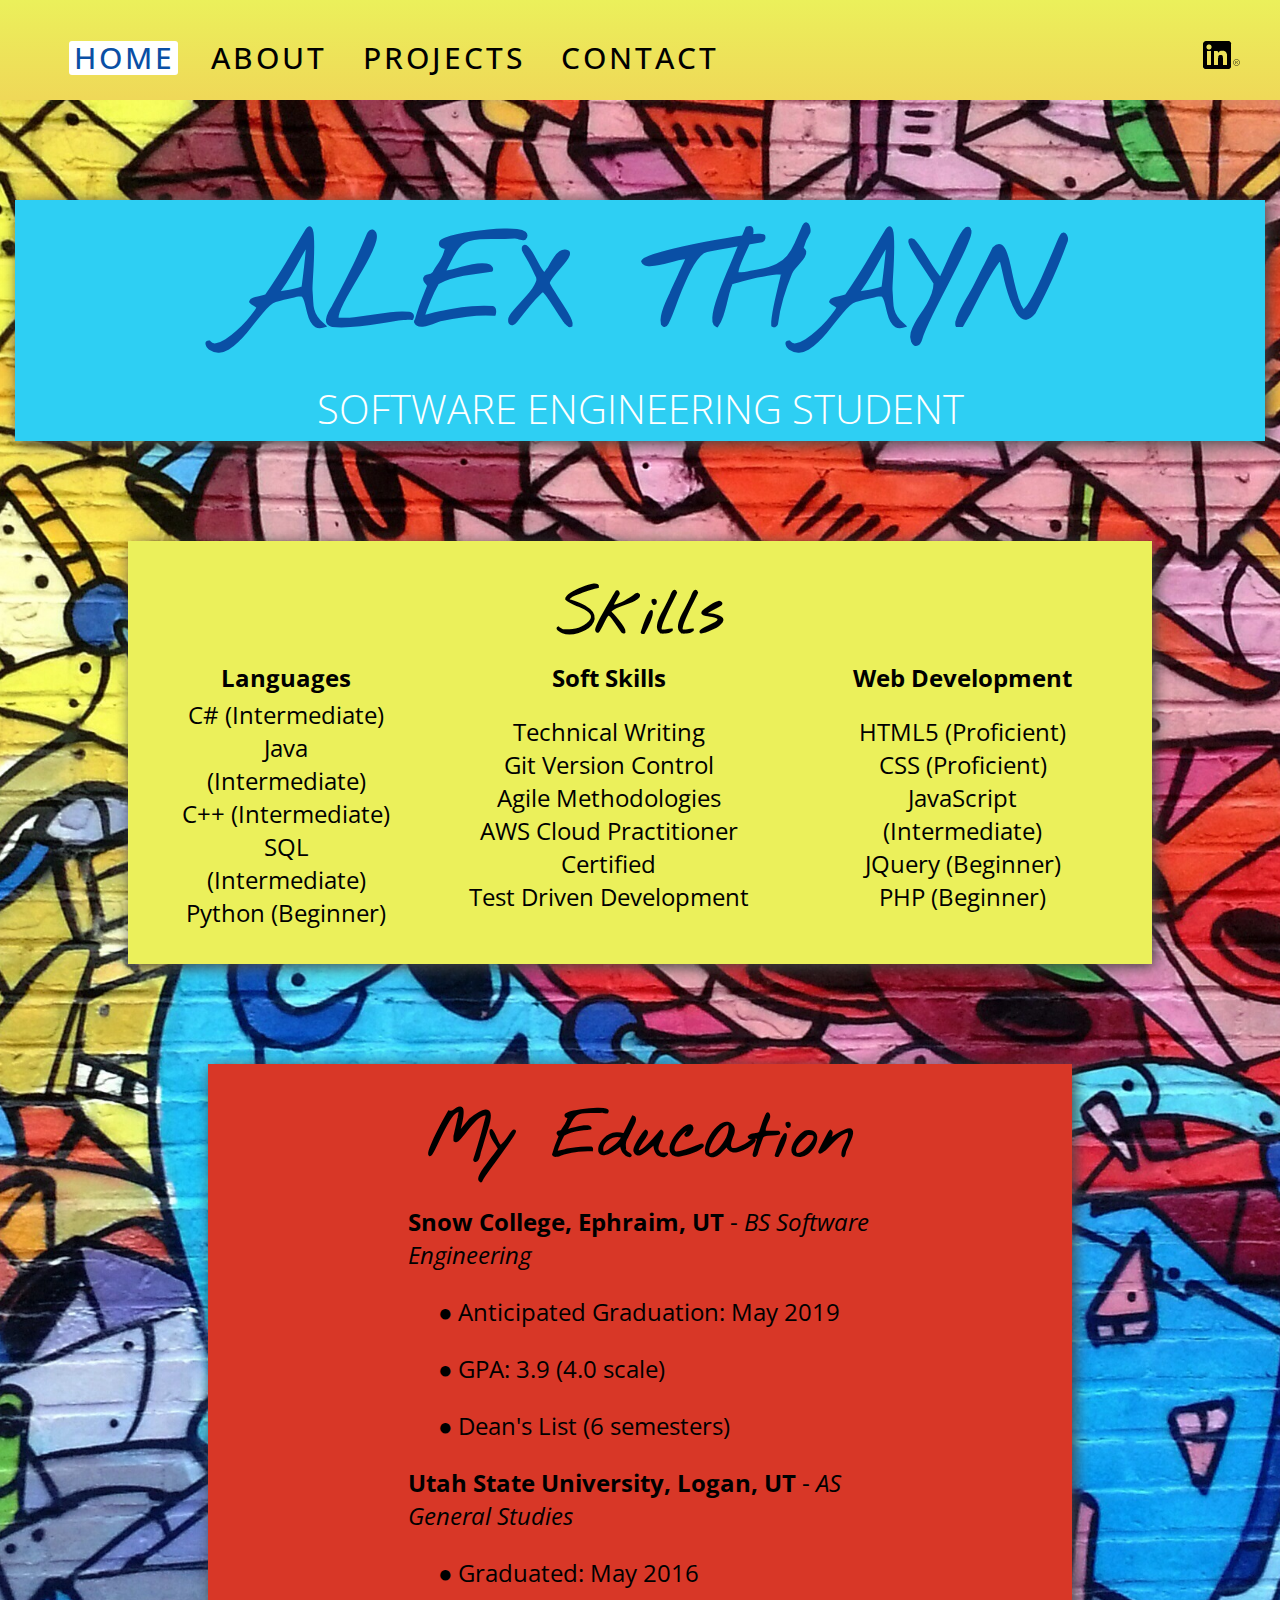
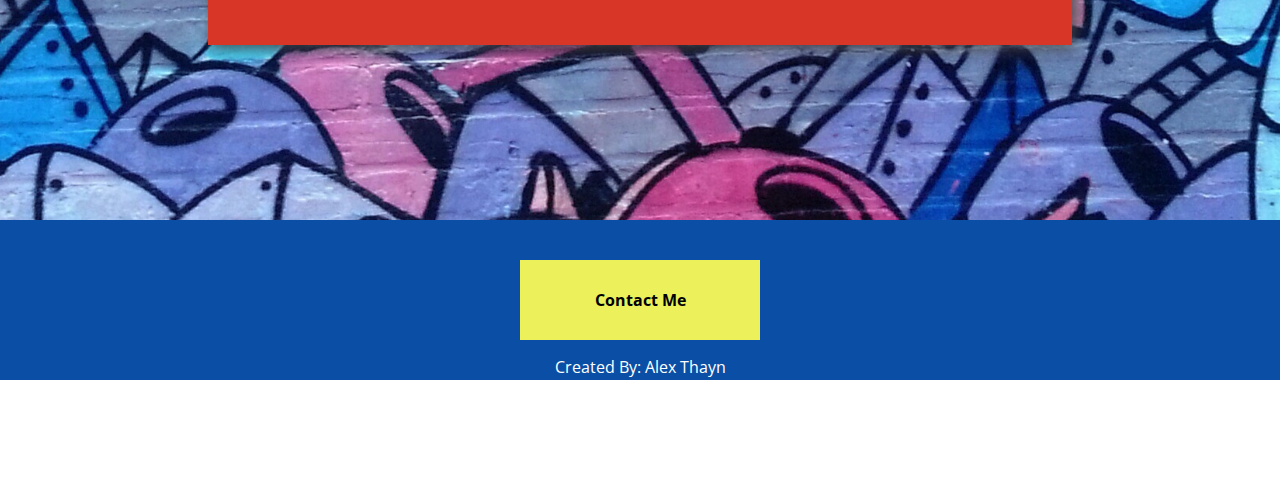
<file: index.html>
<!DOCTYPE html>
<script src="https://ajax.googleapis.com/ajax/libs/jquery/3.3.1/jquery.min.js"></script>

<!-- hides the nav bar as user scrolls -->
<script>
// Hide Header on on scroll down
var didScroll;
var lastScrollTop = 0;
var delta = 2;
    
//Get height of navbar    
var navbarHeight = 100;
    //$('header').outerHeight();

//if user scrolls set didScroll to true
$(window).scroll(function(event){
    didScroll = true;
});

//If user scrolled move navbar accordingly
setInterval(function() {
    if (didScroll) {
        hasScrolled();
        
        didScroll = false;
    }
}, 250);

function hasScrolled() {
    var st = $(this).scrollTop();
    // Make sure they scroll more than delta
    if(Math.abs(lastScrollTop - st) <= delta)
        return;
    
    // If they scrolled down and are past the navbar, add class .nav-up.
    // This is necessary so you never see what is "behind" the navbar.
    if (st > lastScrollTop && st > navbarHeight){
        // Scroll Down
        $('header').removeClass('nav-down').addClass('nav-up');
    } else {
        // Scroll Up
        if(st + $(window).height() < $(document).height()) {
            $('header').removeClass('nav-up').addClass('nav-down');
        }
    }
    
    lastScrollTop = st;
}
</script> 

<html>
    
    <head>
        <meta charset="utf-8">
        <meta http-equiv="X-UA-Compatible" content="IE=edge">
        <title>Alex Thayn</title>
        <meta name="description" content="Alex Thayn's Porfolio.">
        
        <!-- google fonts -->
        <link rel="stylesheet" href="CSS/styles.css">
        <link href="https://fonts.googleapis.com/css?family=Nothing+You+Could+Do" rel="stylesheet">
        <link href="https://fonts.googleapis.com/css?family=Open+Sans+Condensed:300,300i,700" rel="stylesheet">
    </head>
    
    <body id="intro">
        <header class="nav-down">
            <div class="navWrapper">
                <div class="navbar1">
                    <ul id="top-menu">
                        <li class="active">
                            <a href="">HOME</a>
                        </li>
                        <li>
                            <a href="about.html">ABOUT</a>
                        </li>
                        <li>
                            <a href="project.html">PROJECTS</a>
                        </li>
                        <li>
                            <a href="contact.html">CONTACT</a>
                        </li>
                        
                        <li id="linkedinlogo" style="float: right;"><a  id="linkedin" href="https://www.linkedin.com/in/alex-thayn"></a></li>
                    </ul>
                </div>
            </div>
        </header>
        <div id="content">
            <div >
                <div id="myintro">
                    <h1 id="name">ALEX THAYN</h1>
                    <h3 id="se">SOFTWARE ENGINEERING STUDENT</h3>
                </div> 
            </div>

            <!-- Skills -->
            <div id="skills-section">
                <h1 id="skillstitle"> Skills</h1>
                <table id="skillstable">
                    <tr>
                        <th>Languages</th>
                        <th>Soft Skills</th>
                        <th> Web Development</th>
                    </tr>
                    <tr>
                        <td>
                            C# (Intermediate)<br> 
                            Java (Intermediate)<br> 
                            C++ (Intermediate)<br> 
                            SQL (Intermediate)<br> 
                            Python (Beginner)
                        </td>

                        <td>
                            Technical Writing <br>
                            Git Version Control<br> 
                            Agile Methodologies <br> 
                            AWS Cloud Practitioner Certified <br> 
                            Test Driven Development <br> 

                        </td>
                        <td>
                            HTML5 (Proficient) <br> 
                            CSS (Proficient)<br> 
                            JavaScript (Intermediate)<br> 
                            JQuery (Beginner) <br>
                            PHP (Beginner)
                        </td>
                    </tr>
                </table>
            </div>

            <!-- Education -->
            <div id="education">
                <h1 id="skillstitle">My Education</h1>

                <div id="center">
                    <p><strong>Snow College, Ephraim, UT</strong> - <em>BS Software Engineering</em></p>
                    <p>&emsp; &#9679 Anticipated Graduation: May 2019</p>
                    <p>&emsp; &#9679 GPA: 3.9 (4.0 scale)</p>
                    <p>&emsp; &#9679 Dean's List (6 semesters)</p>

                    <p><strong>Utah State University, Logan, UT</strong> - <em>AS General Studies</em></p>
                    <p>&emsp; &#9679 Graduated: May 2016</p>
                </div>
            </div>
        </div>
        
        <footer>
            <a href="contact.html"  cursor:pointer;>
                <button class="contactbtn">
                    Contact Me
                </button>
            </a>
            <p id="footertext">Created By: Alex Thayn</p>
        </footer>
    </body>
    
    
</html>
</file>
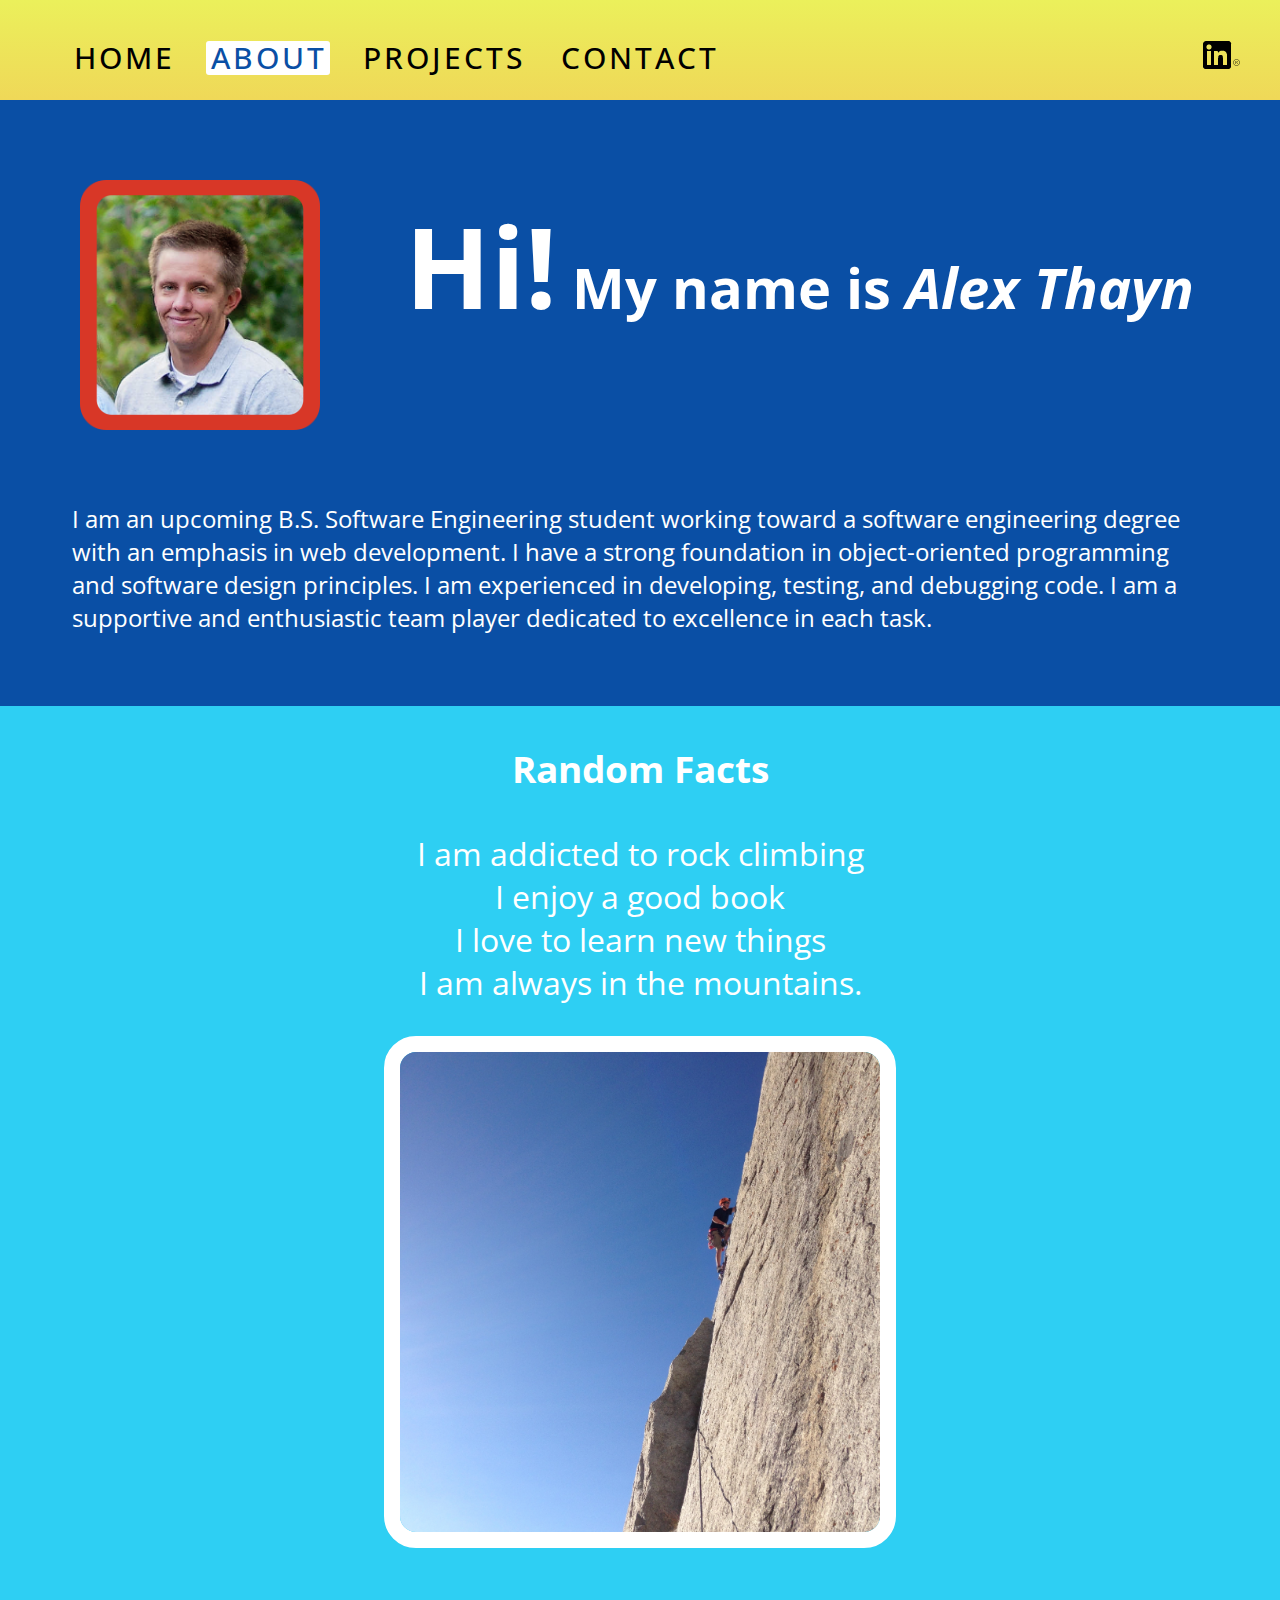
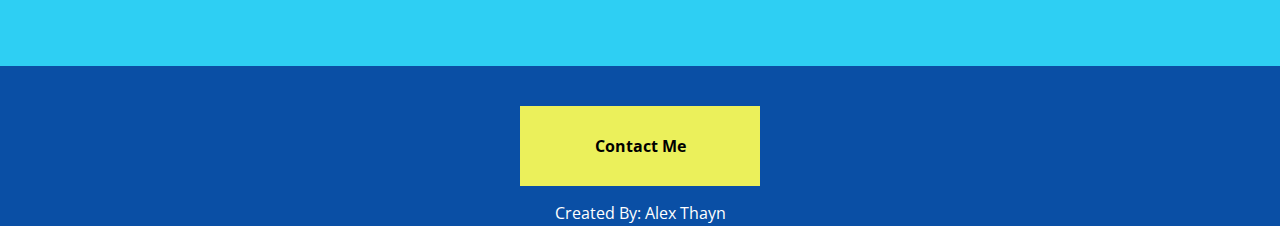
<file: about.html>
<!DOCTYPE html>
<script src="https://ajax.googleapis.com/ajax/libs/jquery/3.3.1/jquery.min.js"></script>

<!-- hides the nav bar as user scrolls -->
<script>
// Hide Header on on scroll down
var didScroll;
var lastScrollTop = 0;
var delta = 2;
    
//Get height of navbar    
var navbarHeight = 100;
    //$('header').outerHeight();

//if user scrolls set didScroll to true
$(window).scroll(function(event){
    didScroll = true;
});

//If user scrolled move navbar accordingly
setInterval(function() {
    if (didScroll) {
        hasScrolled();
        
        didScroll = false;
    }
}, 250);

function hasScrolled() {
    var st = $(this).scrollTop();
    // Make sure they scroll more than delta
    if(Math.abs(lastScrollTop - st) <= delta)
        return;
    
    // If they scrolled down and are past the navbar, add class .nav-up.
    // This is necessary so you never see what is "behind" the navbar.
    if (st > lastScrollTop && st > navbarHeight){
        // Scroll Down
        $('header').removeClass('nav-down').addClass('nav-up');
    } else {
        // Scroll Up
        if(st + $(window).height() < $(document).height()) {
            $('header').removeClass('nav-up').addClass('nav-down');
        }
    }
    
    lastScrollTop = st;
}
</script> 

<html>
    
    <head>
        <meta charset="utf-8">
        <meta http-equiv="X-UA-Compatible" content="IE=edge">
        <title>Alex Thayn</title>
        <meta name="description" content="Alex Thayn's Porfolio.">
        
        <!-- google fonts -->
        <link rel="stylesheet" href="CSS/styles.css">
        <link href="https://fonts.googleapis.com/css?family=Nothing+You+Could+Do" rel="stylesheet">
        <link href="https://fonts.googleapis.com/css?family=Open+Sans+Condensed:300,300i,700" rel="stylesheet">
    </head>
    
    <body id="aboutpage">
        <header class="nav-down">
            <div class="navWrapper">
                <div class="navbar1">
                    <ul id="top-menu">
                        <li>
                            <a href="index.html">HOME</a>
                        </li>
                        <li class="active">
                            <a href="">ABOUT</a>
                        </li>
                        <li>
                            <a href="project.html">PROJECTS</a>
                        </li>
                        <li>
                            <a href="contact.html">CONTACT</a>
                        </li>
                        
                        <li id="linkedinlogo" style="float: right;"><a  id="linkedin" href="https://www.linkedin.com/in/alex-thayn"></a></li>
                    </ul>
                </div>
            </div>
        </header>
        <div >
            <div class="flex-container">
                <div class="flex-about" id="abouttop">
                    <div class="flex-container" id="aboutmetext">
                        <img id="portfolioimage" src="Images/portfolioImage.png"/>   
                        <h1 id="hi" style="font-size: 3.5em;"><span id="hi">Hi!</span> My name is <em>Alex Thayn</em></h1>
                    </div>
                </div>

                <div id="description" class="flex-about">
                    <p class="text">
                        I am an upcoming B.S. Software Engineering student working toward a software engineering degree with an emphasis in web development. I have a strong foundation in object-oriented programming and software design principles. I am experienced in developing, testing, and debugging code. I am a supportive and enthusiastic team player dedicated to excellence in each task.
                    </p>
                </div>

                <div id="randomfacts">
                    <h3>Random Facts</h3>
                    <p class="randomtext">
                        I am addicted to rock climbing <br>
                        I enjoy a good book <br>
                        I love to learn new things <br>
                        I am always in the mountains. <br>
                    </p>
                    <img id="climbingpic" src="../Images/climbing.jpg"/>
                </div>
            </div>
        </div>
        
         <footer>
            <a href="contact.html"  cursor:pointer;>
                <button class="contactbtn">
                    Contact Me
                </button>
            </a>
            <p id="footertext">Created By: Alex Thayn</p>
        </footer>
    </body>
    
    
</html>
</file>
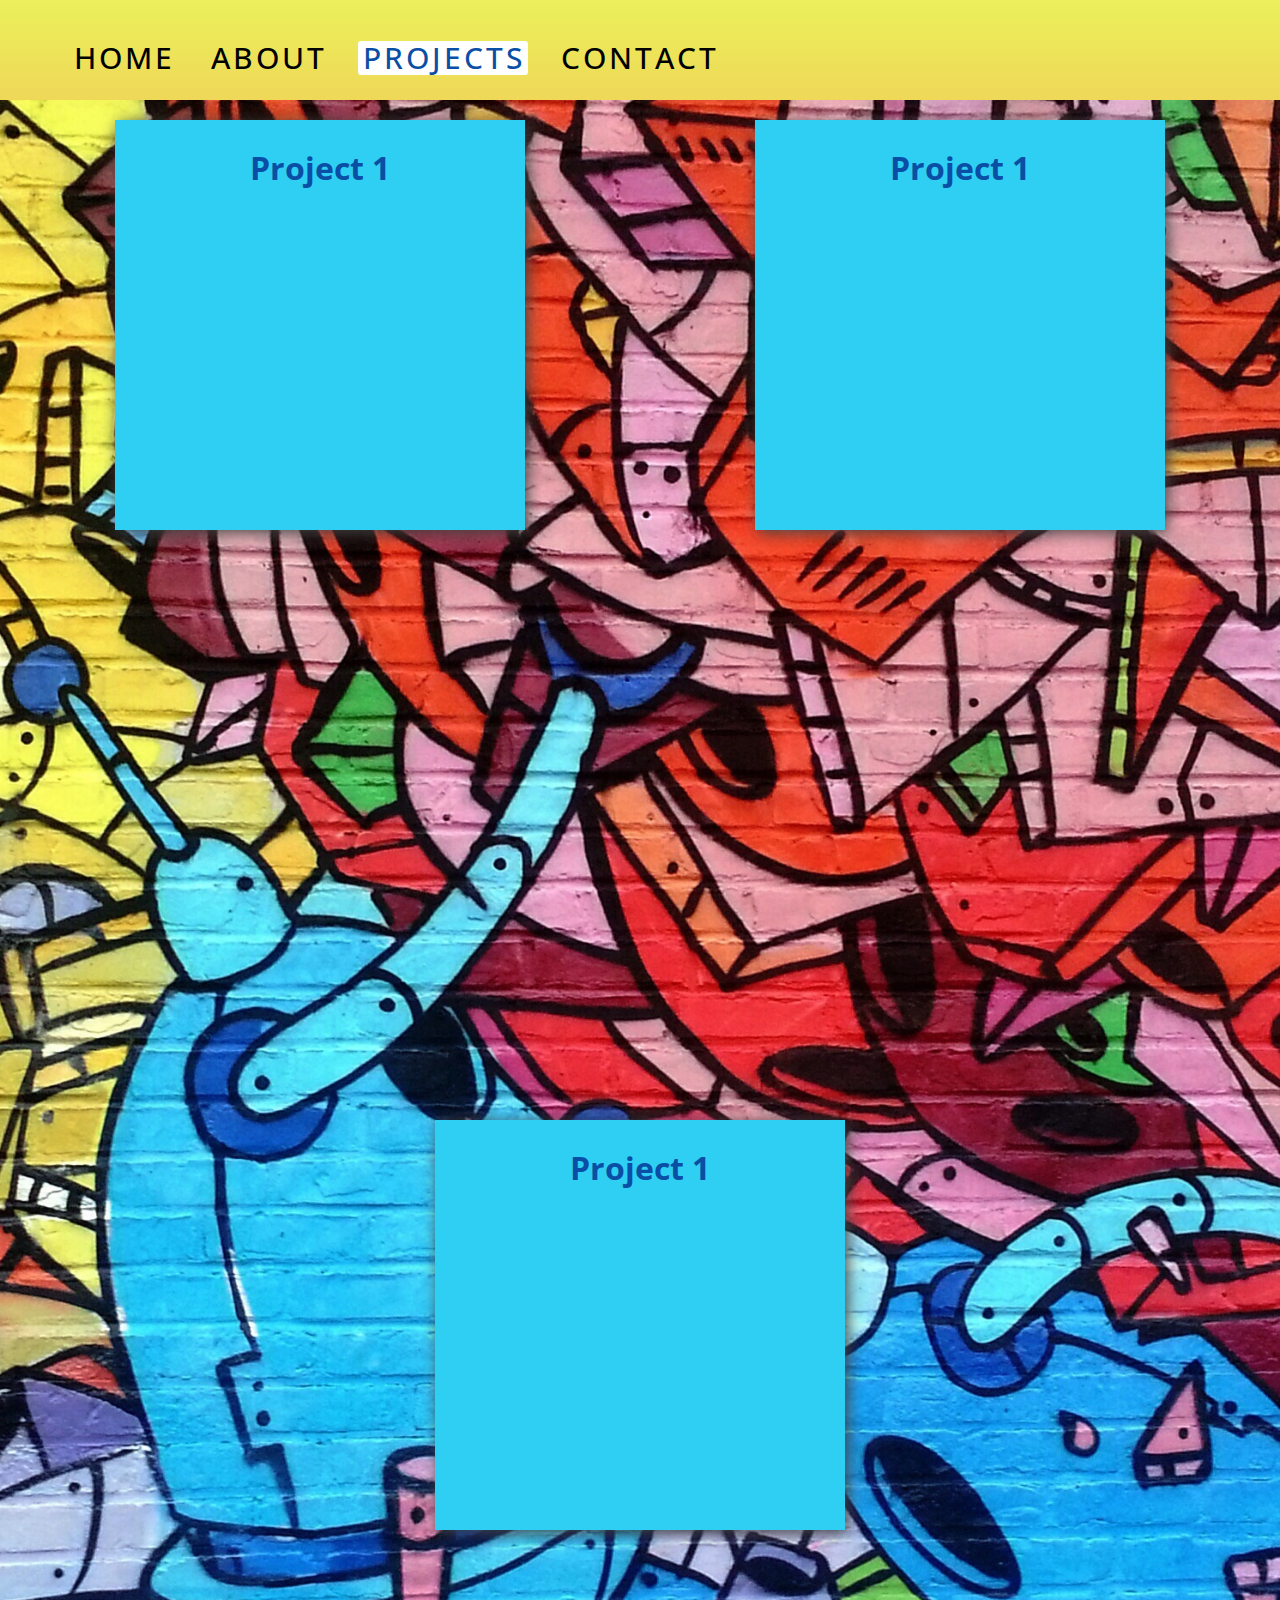
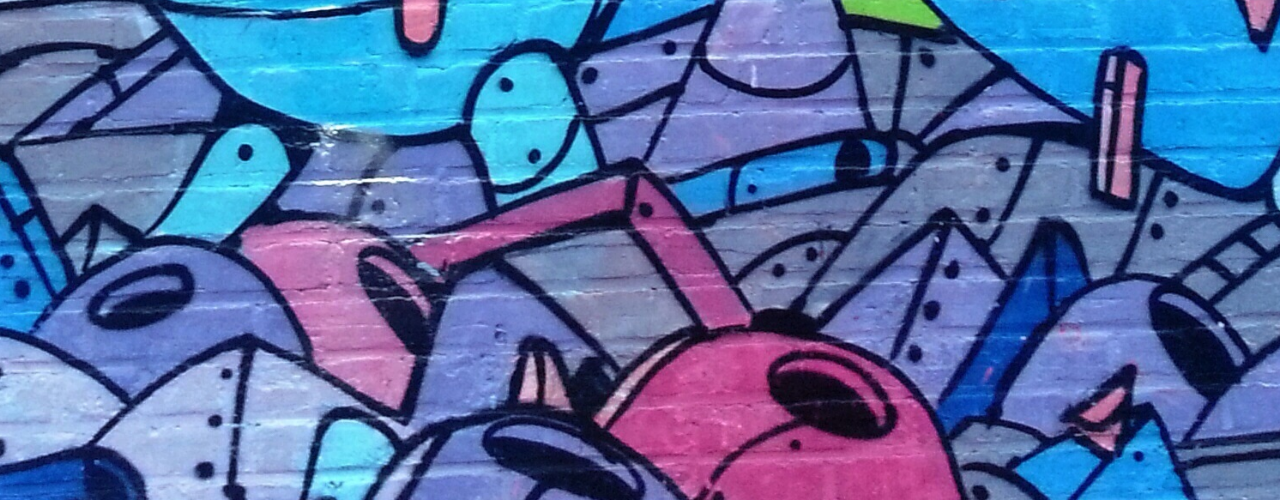
<file: project.html>
<!DOCTYPE html>
<script src="https://ajax.googleapis.com/ajax/libs/jquery/3.3.1/jquery.min.js"></script>

<!-- hides the nav bar as user scrolls -->
<script>
// Hide Header on on scroll down
var didScroll;
var lastScrollTop = 0;
var delta = 2;
    
//Get height of navbar    
var navbarHeight = 100;
    //$('header').outerHeight();

//if user scrolls set didScroll to true
$(window).scroll(function(event){
    didScroll = true;
});

//If user scrolled move navbar accordingly
setInterval(function() {
    if (didScroll) {
        hasScrolled();
        
        didScroll = false;
    }
}, 250);

function hasScrolled() {
    var st = $(this).scrollTop();
    // Make sure they scroll more than delta
    if(Math.abs(lastScrollTop - st) <= delta)
        return;
    
    // If they scrolled down and are past the navbar, add class .nav-up.
    // This is necessary so you never see what is "behind" the navbar.
    if (st > lastScrollTop && st > navbarHeight){
        // Scroll Down
        $('header').removeClass('nav-down').addClass('nav-up');
    } else {
        // Scroll Up
        if(st + $(window).height() < $(document).height()) {
            $('header').removeClass('nav-up').addClass('nav-down');
        }
    }
    
    lastScrollTop = st;
}
</script> 

<html>
    
    <head>
        <meta charset="utf-8">
        <meta http-equiv="X-UA-Compatible" content="IE=edge">
        <title>Alex Thayn</title>
        <meta name="description" content="Alex Thayn's Porfolio.">
        
        <!-- google fonts -->
        <link rel="stylesheet" href="CSS/styles.css">
        <link href="https://fonts.googleapis.com/css?family=Nothing+You+Could+Do" rel="stylesheet">
        <link href="https://fonts.googleapis.com/css?family=Open+Sans+Condensed:300,300i,700" rel="stylesheet">
    </head>
    <body id="intro">
        <header class="nav-down">
            <div class="navWrapper">
                <div class="navbar1">
                    <ul id="top-menu">
                        <li>
                            <a href="">HOME</a>
                        </li>
                        <li>
                            <a href="about.html">ABOUT</a>
                        </li>
                        <li class="active">
                            <a href="project.html">PROJECTS</a>
                        </li>
                        <li>
                            <a href="contact.html">CONTACT</a>
                        </li>
                    </ul>
                </div>
            </div>
        </header>
        
        <div id="projects" class="flex-container">
            <a href="">
                <div class="flex-item">
                    <h1>Project 1</h1>
                    <img/>
                </div>
            </a>        
            
            <a href="">
                <div class="flex-item">
                    <h1>Project 1</h1>
                    <img/>
                </div>
            </a>        
            
            <a href="">
                <div class="flex-item">
                    <h1>Project 1</h1>
                    <img/>
                </div>
            </a>        
            
        </div>
    </body>
    
    
</html>
</file>
<file: CSS/styles.css>
/*Color Scheme
Dark Blue = 0A4FA5
Light Blue = 2ECFF3
Light Yellow = EBF05B
Yellow = EFD858
RedOrange = D83727
*/
body{ margin: 0; height: 100%;}

div{display: block;}
/* Header Styling */
header {
    height: 100px;
    position: fixed;
    top: 0;
    transition: top 0.2s ease-in-out;
    width: 100%;
	line-height:14px;
	text-transform:uppercase;
	font-weight:500;
	letter-spacing:3px;
	z-index:99999;
	background: -webkit-linear-gradient(#EBF05B, #EFD858); 
  	background: -o-linear-gradient(#EBF05B, #EFD858); 
  	background: -moz-linear-gradient(#EBF05B, #EFD858);
  	background: linear-gradient(#EBF05B, #EFD858);
    font-family: 'Open Sans Condensed', sans-serif;
}

#content{
    min-height: 100%;
    margin-bottom: -5em;
}

footer{
    margin-bottom: 0;
    left: 0;
    bottom: 0;
    width: 100%;
    background-color: #0A4FA5;
    text-align: center;
    height: 10em;
    margin-top: 0;
}

#footertext{
    color: white;
    font-family: 'Open Sans Condensed', sans-serif;
}

.contactbtn{
    border: none;
    background-color: #EBF05B;
    width: 15em;
    height: 5em;
    margin: auto;
    margin-top: 2.5em;
    font-family: 'Open Sans Condensed', sans-serif;
    font-size: 1em;
    font-weight: 700;
    cursor:pointer;
}

/* Navbar Styling */
.nav-down{
    line-height: 30px;
}

.nav-up {
    top: -100px;
}	

.navbar1 a:link {color: #FFFFFF; text-decoration:none;}
.navbar1 a:visited {color: #FFFFFF; text-decoration:none;}
.navbar1 a:hover {color: #0A4FA5; text-decoration:none; font-weight:500; background-color:#ffffff; padding:2px 3px 2px 5px; -moz-border-radius: 3px; border-radius: 3px;}
.navbar1 a:pressed {color: #0A4FA5; text-decoration:none; font-weight:500; background-color:#ffffff; padding:2px 3px 2px 5px; -moz-border-radius: 3px; border-radius: 3px;}
.navbar1 a:active {color: #FFFFFF; text-decoration:none;}

.btnPressed a:link {color: #2ECFF3; text-decoration:none; font-weight:500; background-color:#ffffff; padding:2px 3px 2px 5px; -moz-border-radius: 3px; border-radius: 3px;}
.btnPressed a:visited {color: #2ECFF3; text-decoration:none; font-weight:500; background-color:#ffffff; padding:2px 3px 2px 5px; -moz-border-radius: 3px; border-radius: 3px;}
.btnPressed a:hover {color: #2ECFF3; text-decoration:none; font-weight:500; background-color:#ffffff; padding:2px 3px 2px 5px; -moz-border-radius: 3px; border-radius: 3px;}
.btnPressed a:pressed {color: #2ECFF3; text-decoration:none; font-weight:500; background-color:#ffffff; padding:2px 3px 2px 5px; -moz-border-radius: 3px; border-radius: 3px;}
.btnPressed a:active {color: #2ECFF3; text-decoration:none; font-weight:500; background-color:#ffffff; padding:2px 3px 2px 5px; -moz-border-radius: 3px; border-radius: 3px;}

.navWrapper {
	padding:0px 15px 0px 15px;
}

#top-menu li {
    float: left;
    list-style-type: none;
    transition: none;
}

#top-menu a {
    display: block;
    margin: 25px 14px 0px 14px;
    text-align: center;
    -webkit-transition: .5s all ease-out;
    -moz-transition: .5s all ease-out;
    transition: .5s all ease-out;
    color: #000000;
    font-size: 30px;
    text-decoration: none;
	padding:2px 3px 2px 5px;
	-moz-border-radius: 3px; 
	border-radius: 3px;
}

#top-menu a:hover {
	color: #0A4FA5; text-decoration:none; font-weight:500; background-color:#ffffff; padding:10px 3px 2px 5px; -moz-border-radius: 3px; border-radius: 3px;
}

#top-menu li.active a {
    color: #0A4FA5; text-decoration:none; font-weight:500; background-color:#ffffff; padding:2px 3px 2px 5px; -moz-border-radius: 3px; border-radius: 3px;
}

#linkedin{
    display: block;
    width: 40px;
    height: 28px;
    background-image: url("../Images/In-Black-28px-R.png");
    overflow: hidden;
    background-repeat: no-repeat;
}

#linkedinlogo a:hover{
    color: transparent;
    background-color: transparent;
    text-decoration: none;
    padding: inherit;
    
}

/* Intro Styling */
#intro{
    margin-top: -100px;
    width: auto;
    height: 2000px;
    background: url("../Images/graffiti.jpg") no-repeat center center; 
    -webkit-background-size: cover;
    -moz-background-size: cover;
    -o-background-size: cover;
    background-size: cover; 
    text-align: center; 
}

#myintro{
    margin-top: 300px;
    background-color: #2ECFF3;
    box-shadow: 3px 3px 15px #444444;
    display: inline-block;
    font-family: 'Open Sans Condensed', sans-serif;
    padding-left: 200px;
    padding-right: 200px;
}

#name{
    font-size: 8em;
    font-family: 'Nothing You Could Do', cursive;
    color: #0A4FA5;
    margin: 5px;
}

#se{
    font-family: 'Open Sans Condensed', sans-serif;
    font-weight: 100;
    color: white;
    font-size: 2.5em;
    margin: 5px;
}

/* Skills Section */
#skills-section{
    background-color: #EBF05B;
    color: #000000;
    box-shadow: 3px 3px 15px #444444;
    margin: auto; 
    margin-top: 100px;
    padding: 2em;
    width: 60em;
}

#skillstitle{
    font-family: 'Nothing You Could Do', cursive;
    font-size: 4em;
    margin: 0px;
}

#skillstable{
    margin: auto;
    font-size: 1.5em;
    text-align: center;
    font-family: 'Open Sans Condensed', sans-serif;
}

 table#skillstable td, th {
    padding-left: 20px;
    padding-right: 20px;
}

#education{
    font-family: 'Open Sans Condensed', sans-serif;
    background-color: #2ECFF3;
    background-color: #D83727;
    box-shadow: 3px 3px 15px #444444;
    padding-left: 2em;
    padding-right: 2em;
    text-align: left;
    padding-top:2em;
    padding-bottom: 2em;
    margin: auto;
    width: 50em;
    text-align: center;
    margin-top: 100px;
}

#education p {
    text-align: left;
        font-size: 1.5em;

}

#center{
    margin: auto;
    max-width: 29em;
}

/*Project flexbox styling */
.flex-container{
    display: flex;
    flex-flow: row wrap;
    flex-wrap: wrap;
    -webkit-flex-wrap: wrap;
    justify-content: space-around;
    max-height: 2200;
}

.flex-item{
    box-shadow: 3px 3px 15px #444444;
    padding: 5px;
    width: 400px;
    height: 400px;
    margin-top: 20px;
    flex-direction: row;
    background: #2ECFF3;
    margin-left: 20px;
    margin-right: 20px;
    text-align: center;
}

.flex-item > img{
    height: 280px;
}

.flex-about{
    flex-direction: row;
    margin: 0px;
}

a{
    text-decoration: none;
    font-family: 'Open Sans Condensed', sans-serif;
    color: #0A4FA5;
}


/* Contact me page styling */
#contact{
    background: url("../Images/background.png") no-repeat center center fixed;
    -webkit-background-size: cover;
    -moz-background-size: cover;
    -o-background-size: cover;
    background-size: cover;
    justify-content: center;
}

#contactform{
    padding: 30px;
    background-color: white;
    border-radius: 0px;
    width: 500px;
    margin: auto;
    margin-top: 150px;
    font-family: 'Open Sans Condensed', sans-serif;
    font-size: 1.2em;
    box-shadow: 3px 3px 6px #555555;
}

.message{
    font-family: 'Open Sans Condensed', sans-serif;
    font-weight: 700;
}

#formbutton{
    font-family: 'Open Sans Condensed', sans-serif;
    background-color: #EFD858;
    border: none;
    margin: auto;
    margin-right: 10em;
    font-weight: 700;
    padding: 10px;
    box-shadow: 2px 2px 2px #888888;
}

#formbutton a:hover{
    background-color: #EFD858;
}

/* Styling for PHP page indicating the form was submitted */
#formsent{
    font-family: 'Open Sans Condensed', sans-serif;
    margin-top: 200px;
    font-size: 2em;
    text-align: center;
    color: black;
    font-weight: 700;
}

#formSubmitted{
    background: url("../Images/background.png") no-repeat center center fixed;
    -webkit-background-size: cover;
    -moz-background-size: cover;
    -o-background-size: cover;
    background-size: cover;
}

/*Projects page */
#projects{
    margin-top: 200px;
    height: 100%;
}

#projectbody{
    margin-bottom: -5em;
    min-height: 100%;
}

#projectpage{
    background-image: url("../Images/background.png");
    height: 1100px;
}

/*About page styles*/
#aboutpage{
    margin-top:0px;
}

#aboutmetext{
    margin-top: 100px;
    font-family: 'Open Sans Condensed', sans-serif;
    text-align: left;
}

#abouttop{
    background-color: #0A4FA5;
    width: 100%;
    color: white;
}

.text{
    margin: 3em;
    font-family: 'Open Sans Condensed', sans-serif;
    font-size: 1.5em;
    text-align: left;
}

#hi{
    font-size: 2em;
    margin: auto;
}

#portfolioimage{
    margin-left: 5em;
    margin-top: 5em;
    height: 250px;
}

#description{
    background-color: #0A4FA5;
    color: white;
}

#randomfacts{
    background-color: #2ECFF3;
    font-family: 'Open Sans Condensed', sans-serif;
    font-size: 2em;
    color: #ffffff;
    width: 100%;
    text-align: center;
    height: 30em;
}

#climbingpic{
    width: 15em;
    border-radius: 1em;
    border: solid .5em;
    border-color: white;
}
</file>
